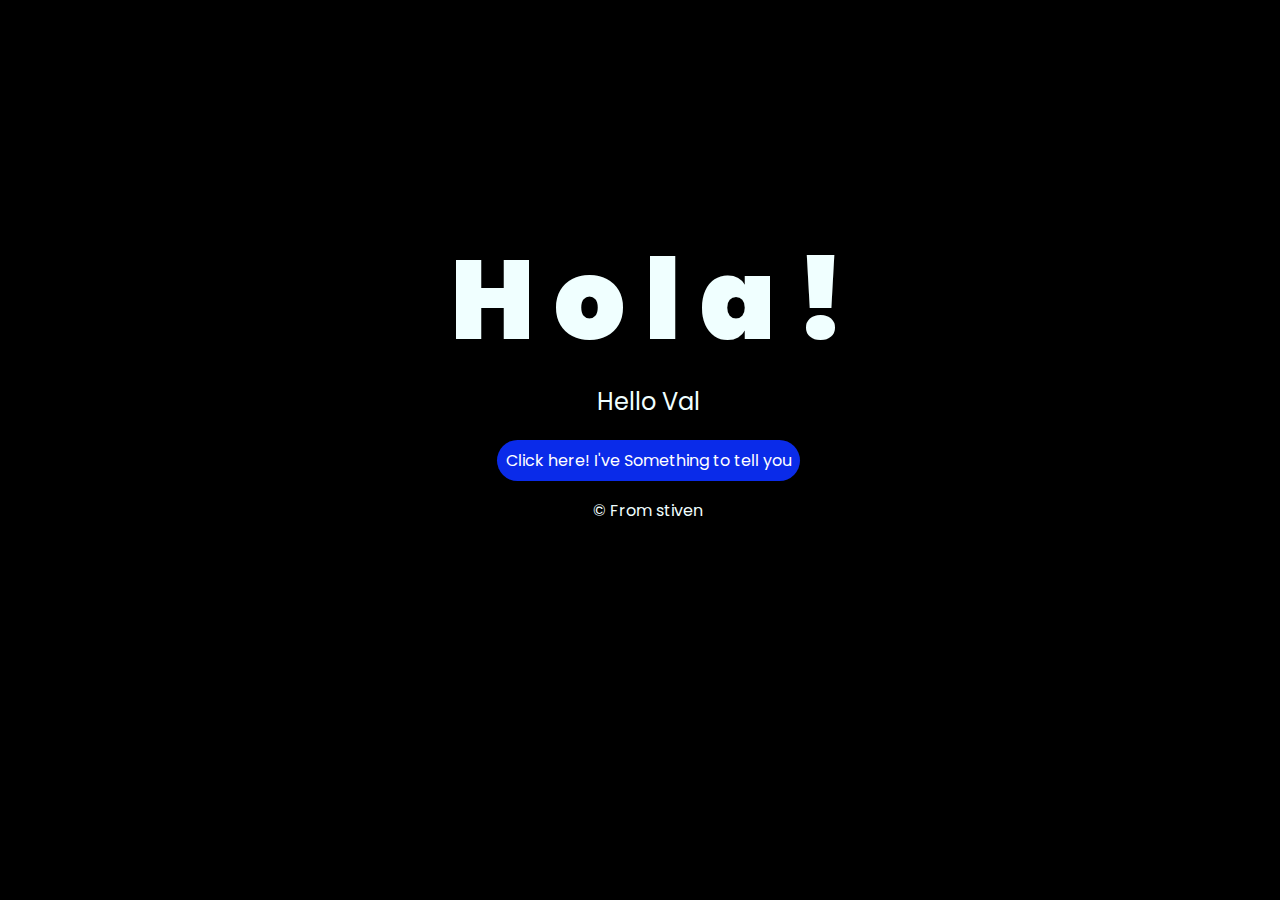
<file: index.html>
<!DOCTYPE html>
<html lang="es">

<head>
    <meta charset="UTF-8">
    <meta http-equiv="X-UA-Compatible" content="IE=edge">
    <meta name="viewport" content="width=device-width, initial-scale=1.0">
    <link rel="stylesheet" href="css/style.css">
    <link rel="icon" href="img/flowers.png" type="image/x-icon">
    <title>Flowers</title>
</head>

<body>
    <div class="greetings">
        <span>H</span>
        <span>o</span>
        <span>l</span>
        <span>a</span>
        <span>!</span>
    </div>
    <div class="description">
        <span>Hello Val</span>
    </div>
    <div class="button">
        <button class="botones">
            <a href="flower.html" style="color: #fff;">Click here! I've Something to tell you</a>
        </button>
    </div>

    <!-- Créditos -->
    <div class="credits">
        <p>&copy; From stiven</p>
    </div>
</body>

</html>
</file>
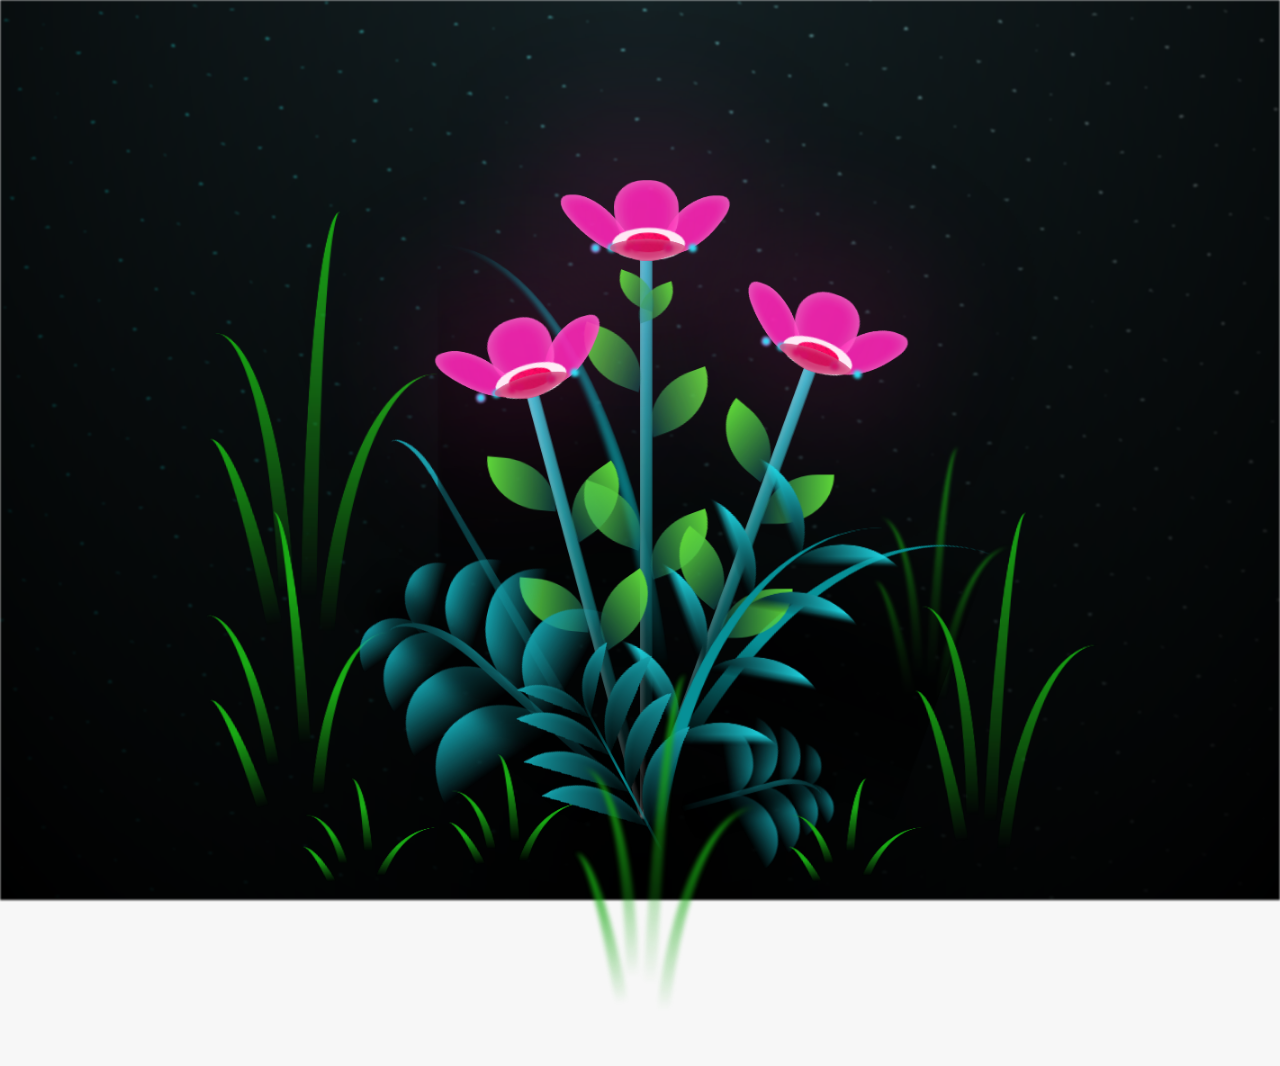
<file: flower.html>
<!DOCTYPE html>
<html lang="es">
  <head>
    <meta charset="UTF-8" />
    <meta http-equiv="X-UA-Compatible" content="IE=edge" />
    <meta name="viewport" content="width=device-width, initial-scale=1.0" />
    <link rel="stylesheet" href="css/main.css" />
    <link rel="icon" href="img/flowers.png" type="image/x-icon" />
    <title>Flower</title>
  </head>
  <body class="container">
    <audio src="sound/ChristianBasso&HaienQiu-Flowers.mp3" autoplay></audio>
    <div id="lyrics">
      
    </div>
    
    <h1 class="titulo"> No tienes idea de lo mucho que me gustan tus ojos <br> <br>
      Quiero causar tu sonrisa y tal vez robar tu corazon <br> <br>
      ¿Vamos juntos por un café?</h1>
    <div class="night"></div>
    <div class="flowers">
      <div class="flower flower--1">
        <div class="flower__leafs flower__leafs--1">
          <div class="flower__leaf flower__leaf--1"></div>
          <div class="flower__leaf flower__leaf--2"></div>
          <div class="flower__leaf flower__leaf--3"></div>
          <div class="flower__leaf flower__leaf--4"></div>
          <div class="flower__white-circle"></div>

          <div class="flower__light flower__light--1"></div>
          <div class="flower__light flower__light--2"></div>
          <div class="flower__light flower__light--3"></div>
          <div class="flower__light flower__light--4"></div>
          <div class="flower__light flower__light--5"></div>
          <div class="flower__light flower__light--6"></div>
          <div class="flower__light flower__light--7"></div>
          <div class="flower__light flower__light--8"></div>
        </div>
        <div class="flower__line">
          <div class="flower__line__leaf flower__line__leaf--1"></div>
          <div class="flower__line__leaf flower__line__leaf--2"></div>
          <div class="flower__line__leaf flower__line__leaf--3"></div>
          <div class="flower__line__leaf flower__line__leaf--4"></div>
          <div class="flower__line__leaf flower__line__leaf--5"></div>
          <div class="flower__line__leaf flower__line__leaf--6"></div>
        </div>
      </div>

      <div class="flower flower--2">
        <div class="flower__leafs flower__leafs--2">
          <div class="flower__leaf flower__leaf--1"></div>
          <div class="flower__leaf flower__leaf--2"></div>
          <div class="flower__leaf flower__leaf--3"></div>
          <div class="flower__leaf flower__leaf--4"></div>
          <div class="flower__white-circle"></div>

          <div class="flower__light flower__light--1"></div>
          <div class="flower__light flower__light--2"></div>
          <div class="flower__light flower__light--3"></div>
          <div class="flower__light flower__light--4"></div>
          <div class="flower__light flower__light--5"></div>
          <div class="flower__light flower__light--6"></div>
          <div class="flower__light flower__light--7"></div>
          <div class="flower__light flower__light--8"></div>
        </div>
        <div class="flower__line">
          <div class="flower__line__leaf flower__line__leaf--1"></div>
          <div class="flower__line__leaf flower__line__leaf--2"></div>
          <div class="flower__line__leaf flower__line__leaf--3"></div>
          <div class="flower__line__leaf flower__line__leaf--4"></div>
        </div>
      </div>

      <div class="flower flower--3">
        <div class="flower__leafs flower__leafs--3">
          <div class="flower__leaf flower__leaf--1"></div>
          <div class="flower__leaf flower__leaf--2"></div>
          <div class="flower__leaf flower__leaf--3"></div>
          <div class="flower__leaf flower__leaf--4"></div>
          <div class="flower__white-circle"></div>

          <div class="flower__light flower__light--1"></div>
          <div class="flower__light flower__light--2"></div>
          <div class="flower__light flower__light--3"></div>
          <div class="flower__light flower__light--4"></div>
          <div class="flower__light flower__light--5"></div>
          <div class="flower__light flower__light--6"></div>
          <div class="flower__light flower__light--7"></div>
          <div class="flower__light flower__light--8"></div>
        </div>
        <div class="flower__line">
          <div class="flower__line__leaf flower__line__leaf--1"></div>
          <div class="flower__line__leaf flower__line__leaf--2"></div>
          <div class="flower__line__leaf flower__line__leaf--3"></div>
          <div class="flower__line__leaf flower__line__leaf--4"></div>
        </div>
      </div>

      <div class="grow-ans" style="--d: 1.2s">
        <div class="flower__g-long">
          <div class="flower__g-long__top"></div>
          <div class="flower__g-long__bottom"></div>
        </div>
      </div>

      <div class="growing-grass">
        <div class="flower__grass flower__grass--1">
          <div class="flower__grass--top"></div>
          <div class="flower__grass--bottom"></div>
          <div class="flower__grass__leaf flower__grass__leaf--1"></div>
          <div class="flower__grass__leaf flower__grass__leaf--2"></div>
          <div class="flower__grass__leaf flower__grass__leaf--3"></div>
          <div class="flower__grass__leaf flower__grass__leaf--4"></div>
          <div class="flower__grass__leaf flower__grass__leaf--5"></div>
          <div class="flower__grass__leaf flower__grass__leaf--6"></div>
          <div class="flower__grass__leaf flower__grass__leaf--7"></div>
          <div class="flower__grass__leaf flower__grass__leaf--8"></div>
          <div class="flower__grass__overlay"></div>
        </div>
      </div>

      <div class="growing-grass">
        <div class="flower__grass flower__grass--2">
          <div class="flower__grass--top"></div>
          <div class="flower__grass--bottom"></div>
          <div class="flower__grass__leaf flower__grass__leaf--1"></div>
          <div class="flower__grass__leaf flower__grass__leaf--2"></div>
          <div class="flower__grass__leaf flower__grass__leaf--3"></div>
          <div class="flower__grass__leaf flower__grass__leaf--4"></div>
          <div class="flower__grass__leaf flower__grass__leaf--5"></div>
          <div class="flower__grass__leaf flower__grass__leaf--6"></div>
          <div class="flower__grass__leaf flower__grass__leaf--7"></div>
          <div class="flower__grass__leaf flower__grass__leaf--8"></div>
          <div class="flower__grass__overlay"></div>
        </div>
      </div>

      <div class="grow-ans" style="--d: 2.4s">
        <div class="flower__g-right flower__g-right--1">
          <div class="leaf"></div>
        </div>
      </div>

      <div class="grow-ans" style="--d: 2.8s">
        <div class="flower__g-right flower__g-right--2">
          <div class="leaf"></div>
        </div>
      </div>

      <div class="grow-ans" style="--d: 2.8s">
        <div class="flower__g-front">
          <div
            class="flower__g-front__leaf-wrapper flower__g-front__leaf-wrapper--1"
          >
            <div class="flower__g-front__leaf"></div>
          </div>
          <div
            class="flower__g-front__leaf-wrapper flower__g-front__leaf-wrapper--2"
          >
            <div class="flower__g-front__leaf"></div>
          </div>
          <div
            class="flower__g-front__leaf-wrapper flower__g-front__leaf-wrapper--3"
          >
            <div class="flower__g-front__leaf"></div>
          </div>
          <div
            class="flower__g-front__leaf-wrapper flower__g-front__leaf-wrapper--4"
          >
            <div class="flower__g-front__leaf"></div>
          </div>
          <div
            class="flower__g-front__leaf-wrapper flower__g-front__leaf-wrapper--5"
          >
            <div class="flower__g-front__leaf"></div>
          </div>
          <div
            class="flower__g-front__leaf-wrapper flower__g-front__leaf-wrapper--6"
          >
            <div class="flower__g-front__leaf"></div>
          </div>
          <div
            class="flower__g-front__leaf-wrapper flower__g-front__leaf-wrapper--7"
          >
            <div class="flower__g-front__leaf"></div>
          </div>
          <div
            class="flower__g-front__leaf-wrapper flower__g-front__leaf-wrapper--8"
          >
            <div class="flower__g-front__leaf"></div>
          </div>
          <div class="flower__g-front__line"></div>
        </div>
      </div>

      <div class="grow-ans" style="--d: 3.2s">
        <div class="flower__g-fr">
          <div class="leaf"></div>
          <div class="flower__g-fr__leaf flower__g-fr__leaf--1"></div>
          <div class="flower__g-fr__leaf flower__g-fr__leaf--2"></div>
          <div class="flower__g-fr__leaf flower__g-fr__leaf--3"></div>
          <div class="flower__g-fr__leaf flower__g-fr__leaf--4"></div>
          <div class="flower__g-fr__leaf flower__g-fr__leaf--5"></div>
          <div class="flower__g-fr__leaf flower__g-fr__leaf--6"></div>
          <div class="flower__g-fr__leaf flower__g-fr__leaf--7"></div>
          <div class="flower__g-fr__leaf flower__g-fr__leaf--8"></div>
        </div>
      </div>

      <div class="long-g long-g--0">
        <div class="grow-ans" style="--d: 3s">
          <div class="leaf leaf--0"></div>
        </div>
        <div class="grow-ans" style="--d: 2.2s">
          <div class="leaf leaf--1"></div>
        </div>
        <div class="grow-ans" style="--d: 3.4s">
          <div class="leaf leaf--2"></div>
        </div>
        <div class="grow-ans" style="--d: 3.6s">
          <div class="leaf leaf--3"></div>
        </div>
      </div>

      <div class="long-g long-g--1">
        <div class="grow-ans" style="--d: 3.6s">
          <div class="leaf leaf--0"></div>
        </div>
        <div class="grow-ans" style="--d: 3.8s">
          <div class="leaf leaf--1"></div>
        </div>
        <div class="grow-ans" style="--d: 4s">
          <div class="leaf leaf--2"></div>
        </div>
        <div class="grow-ans" style="--d: 4.2s">
          <div class="leaf leaf--3"></div>
        </div>
      </div>

      <div class="long-g long-g--2">
        <div class="grow-ans" style="--d: 4s">
          <div class="leaf leaf--0"></div>
        </div>
        <div class="grow-ans" style="--d: 4.2s">
          <div class="leaf leaf--1"></div>
        </div>
        <div class="grow-ans" style="--d: 4.4s">
          <div class="leaf leaf--2"></div>
        </div>
        <div class="grow-ans" style="--d: 4.6s">
          <div class="leaf leaf--3"></div>
        </div>
      </div>

      <div class="long-g long-g--3">
        <div class="grow-ans" style="--d: 4s">
          <div class="leaf leaf--0"></div>
        </div>
        <div class="grow-ans" style="--d: 4.2s">
          <div class="leaf leaf--1"></div>
        </div>
        <div class="grow-ans" style="--d: 3s">
          <div class="leaf leaf--2"></div>
        </div>
        <div class="grow-ans" style="--d: 3.6s">
          <div class="leaf leaf--3"></div>
        </div>
      </div>

      <div class="long-g long-g--4">
        <div class="grow-ans" style="--d: 4s">
          <div class="leaf leaf--0"></div>
        </div>
        <div class="grow-ans" style="--d: 4.2s">
          <div class="leaf leaf--1"></div>
        </div>
        <div class="grow-ans" style="--d: 3s">
          <div class="leaf leaf--2"></div>
        </div>
        <div class="grow-ans" style="--d: 3.6s">
          <div class="leaf leaf--3"></div>
        </div>
      </div>

      <div class="long-g long-g--5">
        <div class="grow-ans" style="--d: 4s">
          <div class="leaf leaf--0"></div>
        </div>
        <div class="grow-ans" style="--d: 4.2s">
          <div class="leaf leaf--1"></div>
        </div>
        <div class="grow-ans" style="--d: 3s">
          <div class="leaf leaf--2"></div>
        </div>
        <div class="grow-ans" style="--d: 3.6s">
          <div class="leaf leaf--3"></div>
        </div>
      </div>

      <div class="long-g long-g--6">
        <div class="grow-ans" style="--d: 4.2s">
          <div class="leaf leaf--0"></div>
        </div>
        <div class="grow-ans" style="--d: 4.4s">
          <div class="leaf leaf--1"></div>
        </div>
        <div class="grow-ans" style="--d: 4.6s">
          <div class="leaf leaf--2"></div>
        </div>
        <div class="grow-ans" style="--d: 4.8s">
          <div class="leaf leaf--3"></div>
        </div>
      </div>

      <div class="long-g long-g--7">
        <div class="grow-ans" style="--d: 3s">
          <div class="leaf leaf--0"></div>
        </div>
        <div class="grow-ans" style="--d: 3.2s">
          <div class="leaf leaf--1"></div>
        </div>
        <div class="grow-ans" style="--d: 3.5s">
          <div class="leaf leaf--2"></div>
        </div>
        <div class="grow-ans" style="--d: 3.6s">
          <div class="leaf leaf--3"></div>
        </div>
      </div>
    </div>
    <script src="anim.js"></script>
    <script src="main.js"></script>
  </body>
</html>
</file>
<file: css/style.css>
@import url('https://fonts.googleapis.com/css2?family=Poppins:ital,wght@0,500;1,900&display=swap');
*{
    font-family: 'Poppins',cursive;
}
body{
    color: azure;
    width: 100%;
    height: 82vh;
    display: flex;
    flex-direction: column;
    align-items: center;
    justify-content: center;
    background-color: black;
    /* padding-top: -30; */
}

.botones{
    padding: 9px;
    border-radius: 80px;
    background-color: transparent;
    border: none;
}

.botones a{
    background-color: #0a2be9;
    padding: 9px;
    border-radius: 80px;
    -webkit-border-radius: 80px;
    -moz-border-radius: 80px;
    -ms-border-radius: 80px;
    -o-border-radius: 80px;

}

.botones a:focus{
    background-color: rgb(50, 194, 194);
}

.greetings{
    font-size: 7rem;
    font-weight: 900;
}
.greetings > span{
    animation: glow 2.5s ease-in-out infinite;
}
@keyframes glow{
    0%, 100%{
        color: #fff;
        text-shadow: 0 0 12px #39c6d6, 0 0 50px #39c6d6, 0 0 100px #39c6d6;
    }
    10%, 90%{
        color: #111;
        text-shadow: none;
    }
}
.greetings > span:nth-child(2){
    animation-delay: .2s ;
}
.greetings > span:nth-child(3){
    animation-delay: .4s ;
}
.greetings > span:nth-child(4){
    animation-delay: .6s;
}
.greetings > span:nth-child(5){
    animation-delay: .8s;
}
.greetings > span:nth-child(6){
    animation-delay: 1s;
}

.description{
    font-size: 1.5rem;
    margin-bottom: 20px;
}

.button a{
    text-decoration: none;
    font-size: 1rem;
    color: #111;
}

@media screen and (max-width:574px){
    .greetings{
        display: block;
        font-size: 4rem;
        font-weight: 800;
        text-align: center;
    }
    .description{
        font-size: 2rem;
    }
    
    .button a{
        font-size: 1rem;
    }
}
</file>
<file: css/main.css>
*,
*::after,
*::before {
  padding: 0;
  margin: 0;
  box-sizing: border-box;
}

:root {
  --dark-color: #000;
}

body {
  display: flex;
  align-items: flex-end;
  justify-content: center;
  min-height: 100vh;
  background-color: var(--dark-color);
  overflow: hidden;
  perspective: 1000px;
}

#lyrics {
  font-size: 28px;
  font-family: "Franklin Gothic Medium", "Arial Narrow", Arial, sans-serif;
  color: white;
  position: absolute;
  margin-bottom: 20%;
  z-index: 1;
  font-weight: bold;
  letter-spacing: 4px;
}
@media only screen and (max-width: 600px) {
  /* Estilos específicos para dispositivos con un ancho máximo de 600px */
  #lyrics {
      font-size: 14px; /* Reduce el tamaño del texto para dispositivos más pequeños */
      margin-bottom: 530px;
      letter-spacing: 3px;
  }

}
.titulo {
  margin-bottom: 180px;
  font-family: "Arial Narrow", Arial, sans-serif;
  color: rgb(255, 255, 255);
  position: absolute;
  font-weight: bold;
  letter-spacing: 10px;
  opacity: 0;
  animation: fadeIn 3s ease-in-out forwards;
  text-align: center;
}
@keyframes fadeIn {
  from {
    opacity: 0;
  }
  to {
    opacity: 1;
  }
}

.night {
  z-index: -1;
  position: absolute;
  left: 50%;
  top: 0;
  transform: translateX(-50%);
  width: 100%;
  height: 100%;
  filter: blur(0.1vmin);
  background-image: radial-gradient(
      ellipse at top,
      transparent 0%,
      var(--dark-color)
    ),
    radial-gradient(
      ellipse at bottom,
      var(--dark-color),
      rgba(145, 233, 255, 0.2)
    ),
    repeating-linear-gradient(
      220deg,
      rgb(0, 0, 0) 0px,
      rgb(0, 0, 0) 19px,
      transparent 19px,
      transparent 22px
    ),
    repeating-linear-gradient(
      189deg,
      rgb(0, 0, 0) 0px,
      rgb(0, 0, 0) 19px,
      transparent 19px,
      transparent 22px
    ),
    repeating-linear-gradient(
      148deg,
      rgb(0, 0, 0) 0px,
      rgb(0, 0, 0) 19px,
      transparent 19px,
      transparent 22px
    ),
    linear-gradient(90deg, rgb(0, 255, 250), rgb(240, 240, 240));
}

.flowers {
  position: relative;
  transform: scale(0.9);
  /*margin-bottom: 100px;
  */
}

@media only screen and (max-width: 600px) {
  /* Estilos específicos para dispositivos con un ancho máximo de 600px */
.flowers {
      font-size: 14px;
      margin-bottom: 35%;
      letter-spacing: 3px;
      transform: scale(1.0);
}

}

.flower {
  position: absolute;
  bottom: 10vmin;
  transform-origin: bottom center;
  z-index: 10;
  --fl-speed: 0.8s;
}
.flower--1 {
  -webkit-animation: moving-flower-1 4s linear infinite;
  animation: moving-flower-1 4s linear infinite;
}
.flower--1 .flower__line {
  height: 70vmin;
  -webkit-animation-delay: 0.3s;
  animation-delay: 0.3s;
}
.flower--1 .flower__line__leaf--1 {
  -webkit-animation: blooming-leaf-right var(--fl-speed) 1.6s backwards;
  animation: blooming-leaf-right var(--fl-speed) 1.6s backwards;
}
.flower--1 .flower__line__leaf--2 {
  -webkit-animation: blooming-leaf-right var(--fl-speed) 1.4s backwards;
  animation: blooming-leaf-right var(--fl-speed) 1.4s backwards;
}
.flower--1 .flower__line__leaf--3 {
  -webkit-animation: blooming-leaf-left var(--fl-speed) 1.2s backwards;
  animation: blooming-leaf-left var(--fl-speed) 1.2s backwards;
}
.flower--1 .flower__line__leaf--4 {
  -webkit-animation: blooming-leaf-left var(--fl-speed) 1s backwards;
  animation: blooming-leaf-left var(--fl-speed) 1s backwards;
}
.flower--1 .flower__line__leaf--5 {
  -webkit-animation: blooming-leaf-right var(--fl-speed) 1.8s backwards;
  animation: blooming-leaf-right var(--fl-speed) 1.8s backwards;
}
.flower--1 .flower__line__leaf--6 {
  -webkit-animation: blooming-leaf-left var(--fl-speed) 2s backwards;
  animation: blooming-leaf-left var(--fl-speed) 2s backwards;
}
.flower--2 {
  left: 50%;
  transform: rotate(20deg);
  -webkit-animation: moving-flower-2 4s linear infinite;
  animation: moving-flower-2 4s linear infinite;
}
.flower--2 .flower__line {
  height: 60vmin;
  -webkit-animation-delay: 0.6s;
  animation-delay: 0.6s;
}
.flower--2 .flower__line__leaf--1 {
  -webkit-animation: blooming-leaf-right var(--fl-speed) 1.9s backwards;
  animation: blooming-leaf-right var(--fl-speed) 1.9s backwards;
}
.flower--2 .flower__line__leaf--2 {
  -webkit-animation: blooming-leaf-right var(--fl-speed) 1.7s backwards;
  animation: blooming-leaf-right var(--fl-speed) 1.7s backwards;
}
.flower--2 .flower__line__leaf--3 {
  -webkit-animation: blooming-leaf-left var(--fl-speed) 1.5s backwards;
  animation: blooming-leaf-left var(--fl-speed) 1.5s backwards;
}
.flower--2 .flower__line__leaf--4 {
  -webkit-animation: blooming-leaf-left var(--fl-speed) 1.3s backwards;
  animation: blooming-leaf-left var(--fl-speed) 1.3s backwards;
}
.flower--3 {
  left: 50%;
  transform: rotate(-15deg);
  -webkit-animation: moving-flower-3 4s linear infinite;
  animation: moving-flower-3 4s linear infinite;
}
.flower--3 .flower__line {
  -webkit-animation-delay: 0.9s;
  animation-delay: 0.9s;
}
.flower--3 .flower__line__leaf--1 {
  -webkit-animation: blooming-leaf-right var(--fl-speed) 2.5s backwards;
  animation: blooming-leaf-right var(--fl-speed) 2.5s backwards;
}
.flower--3 .flower__line__leaf--2 {
  -webkit-animation: blooming-leaf-right var(--fl-speed) 2.3s backwards;
  animation: blooming-leaf-right var(--fl-speed) 2.3s backwards;
}
.flower--3 .flower__line__leaf--3 {
  -webkit-animation: blooming-leaf-left var(--fl-speed) 2.1s backwards;
  animation: blooming-leaf-left var(--fl-speed) 2.1s backwards;
}
.flower--3 .flower__line__leaf--4 {
  -webkit-animation: blooming-leaf-left var(--fl-speed) 1.9s backwards;
  animation: blooming-leaf-left var(--fl-speed) 1.9s backwards;
}
.flower__leafs {
  position: relative;
  -webkit-animation: blooming-flower 2s backwards;
  animation: blooming-flower 2s backwards;
}
.flower__leafs--1 {
  -webkit-animation-delay: 1.1s;
  animation-delay: 1.1s;
}
.flower__leafs--2 {
  -webkit-animation-delay: 1.4s;
  animation-delay: 1.4s;
}
.flower__leafs--3 {
  -webkit-animation-delay: 1.7s;
  animation-delay: 1.7s;
}
.flower__leafs::after {
  content: "";
  position: absolute;
  left: 0;
  top: 0;
  transform: translate(-50%, -100%);
  width: 8vmin;
  height: 8vmin;
  background-color: #fd259c;
  /* background-color: #fd2525; */
  filter: blur(10vmin);
}
.flower__leaf {
  position: absolute;
  bottom: 0;
  left: 50%;
  width: 8vmin;
  height: 11vmin;
  border-radius: 51% 49% 47% 53%/44% 45% 55% 69%;
  background-color: #253bfd;
  background-color: #fd25b9;
  transform-origin: bottom center;
  opacity: 0.9;
  box-shadow: inset 0 0 2vmin rgba(255, 255, 255, 0.5);
}
.flower__leaf--1 {
  transform: translate(-10%, 1%) rotateY(40deg) rotateX(-50deg);
}
.flower__leaf--2 {
  transform: translate(-50%, -4%) rotateX(40deg);
}
.flower__leaf--3 {
  transform: translate(-90%, 0%) rotateY(45deg) rotateX(50deg);
}
.flower__leaf--4 {
  width: 8vmin;
  height: 8vmin;
  transform-origin: bottom left;
  border-radius: 4vmin 10vmin 4vmin 4vmin;
  transform: translate(0%, 18%) rotateX(70deg) rotate(-43deg);
  background-color: #c81258;
  z-index: 1;
  opacity: 0.8;
}
.flower__white-circle {
  position: absolute;
  left: -3.5vmin;
  top: -3vmin;
  width: 9vmin;
  height: 4vmin;
  border-radius: 50%;
  background-color: #fff;
}
.flower__white-circle::after {
  content: "";
  position: absolute;
  left: 50%;
  top: 45%;
  transform: translate(-50%, -50%);
  width: 60%;
  height: 60%;
  border-radius: inherit;
  background-image: repeating-linear-gradient(
      135deg,
      rgba(0, 0, 0, 0.03) 0px,
      rgba(0, 0, 0, 0.03) 1px,
      transparent 1px,
      transparent 12px
    ),
    repeating-linear-gradient(
      45deg,
      rgba(0, 0, 0, 0.03) 0px,
      rgba(0, 0, 0, 0.03) 1px,
      transparent 1px,
      transparent 12px
    ),
    repeating-linear-gradient(
      67.5deg,
      rgba(0, 0, 0, 0.03) 0px,
      rgba(0, 0, 0, 0.03) 1px,
      transparent 1px,
      transparent 12px
    ),
    repeating-linear-gradient(
      135deg,
      rgba(0, 0, 0, 0.03) 0px,
      rgba(0, 0, 0, 0.03) 1px,
      transparent 1px,
      transparent 12px
    ),
    repeating-linear-gradient(
      45deg,
      rgba(0, 0, 0, 0.03) 0px,
      rgba(0, 0, 0, 0.03) 1px,
      transparent 1px,
      transparent 12px
    ),
    repeating-linear-gradient(
      112.5deg,
      rgba(0, 0, 0, 0.03) 0px,
      rgba(0, 0, 0, 0.03) 1px,
      transparent 1px,
      transparent 12px
    ),
    repeating-linear-gradient(
      112.5deg,
      rgba(0, 0, 0, 0.03) 0px,
      rgba(0, 0, 0, 0.03) 1px,
      transparent 1px,
      transparent 12px
    ),
    repeating-linear-gradient(
      45deg,
      rgba(0, 0, 0, 0.03) 0px,
      rgba(0, 0, 0, 0.03) 1px,
      transparent 1px,
      transparent 12px
    ),
    repeating-linear-gradient(
      22.5deg,
      rgba(0, 0, 0, 0.03) 0px,
      rgba(0, 0, 0, 0.03) 1px,
      transparent 1px,
      transparent 12px
    ),
    repeating-linear-gradient(
      45deg,
      rgba(0, 0, 0, 0.03) 0px,
      rgba(0, 0, 0, 0.03) 1px,
      transparent 1px,
      transparent 12px
    ),
    repeating-linear-gradient(
      22.5deg,
      rgba(0, 0, 0, 0.03) 0px,
      rgba(0, 0, 0, 0.03) 1px,
      transparent 1px,
      transparent 12px
    ),
    repeating-linear-gradient(
      135deg,
      rgba(0, 0, 0, 0.03) 0px,
      rgba(0, 0, 0, 0.03) 1px,
      transparent 1px,
      transparent 12px
    ),
    repeating-linear-gradient(
      157.5deg,
      rgba(0, 0, 0, 0.03) 0px,
      rgba(0, 0, 0, 0.03) 1px,
      transparent 1px,
      transparent 12px
    ),
    repeating-linear-gradient(
      67.5deg,
      rgba(0, 0, 0, 0.03) 0px,
      rgba(0, 0, 0, 0.03) 1px,
      transparent 1px,
      transparent 12px
    ),
    repeating-linear-gradient(
      67.5deg,
      rgba(0, 0, 0, 0.03) 0px,
      rgba(0, 0, 0, 0.03) 1px,
      transparent 1px,
      transparent 12px
    ),
    linear-gradient(90deg, rgb(255, 18, 109), rgb(255, 0, 85));
}
.flower__line {
  height: 55vmin;
  width: 1.5vmin;
  background-image: linear-gradient(
      to left,
      rgba(0, 0, 0, 0.2),
      transparent,
      rgba(255, 255, 255, 0.2)
    ),
    linear-gradient(to top, transparent 10%, #14757a, #39c6d6);
  box-shadow: inset 0 0 2px rgba(0, 0, 0, 0.5);
  -webkit-animation: grow-flower-tree 4s backwards;
  animation: grow-flower-tree 4s backwards;
}
.flower__line__leaf {
  --w: 7vmin;
  --h: calc(var(--w) + 2vmin);
  position: absolute;
  top: 20%;
  left: 90%;
  width: var(--w);
  height: var(--h);
  border-top-right-radius: var(--h);
  border-bottom-left-radius: var(--h);
  background-image: linear-gradient(to top, rgba(20, 117, 122, 0.4), #5ed639);
}
.flower__line__leaf--1 {
  transform: rotate(70deg) rotateY(30deg);
}
.flower__line__leaf--2 {
  top: 45%;
  transform: rotate(70deg) rotateY(30deg);
}
.flower__line__leaf--3,
.flower__line__leaf--4,
.flower__line__leaf--6 {
  border-top-right-radius: 0;
  border-bottom-left-radius: 0;
  border-top-left-radius: var(--h);
  border-bottom-right-radius: var(--h);
  left: -460%;
  top: 12%;
  transform: rotate(-70deg) rotateY(30deg);
}
.flower__line__leaf--4 {
  top: 40%;
}
.flower__line__leaf--5 {
  top: 0;
  transform-origin: left;
  transform: rotate(70deg) rotateY(30deg) scale(0.6);
}
.flower__line__leaf--6 {
  top: -2%;
  left: -450%;
  transform-origin: right;
  transform: rotate(-70deg) rotateY(30deg) scale(0.6);
}
.flower__light {
  position: absolute;
  bottom: 0vmin;
  width: 1vmin;
  height: 1vmin;
  background-color: rgb(255, 0, 157);
  border-radius: 50%;
  filter: blur(0.2vmin);
  -webkit-animation: light-ans 4s linear infinite backwards;
  animation: light-ans 4s linear infinite backwards;
}
.flower__light:nth-child(odd) {
  background-color: #23f0ff;
}
.flower__light--1 {
  left: -2vmin;
  -webkit-animation-delay: 1s;
  animation-delay: 1s;
}
.flower__light--2 {
  left: 3vmin;
  -webkit-animation-delay: 0.5s;
  animation-delay: 0.5s;
}
.flower__light--3 {
  left: -6vmin;
  -webkit-animation-delay: 0.3s;
  animation-delay: 0.3s;
}
.flower__light--4 {
  left: 6vmin;
  -webkit-animation-delay: 0.9s;
  animation-delay: 0.9s;
}
.flower__light--5 {
  left: -1vmin;
  -webkit-animation-delay: 1.5s;
  animation-delay: 1.5s;
}
.flower__light--6 {
  left: -4vmin;
  -webkit-animation-delay: 3s;
  animation-delay: 3s;
}
.flower__light--7 {
  left: 3vmin;
  -webkit-animation-delay: 2s;
  animation-delay: 2s;
}
.flower__light--8 {
  left: -6vmin;
  -webkit-animation-delay: 3.5s;
  animation-delay: 3.5s;
}
.flower__grass {
  --c: #159faa;
  --line-w: 1.5vmin;
  position: absolute;
  bottom: 12vmin;
  left: -7vmin;
  display: flex;
  flex-direction: column;
  align-items: flex-end;
  z-index: 20;
  transform-origin: bottom center;
  transform: rotate(-48deg) rotateY(40deg);
}
.flower__grass--1 {
  -webkit-animation: moving-grass 2s linear infinite;
  animation: moving-grass 2s linear infinite;
}
.flower__grass--2 {
  left: 2vmin;
  bottom: 10vmin;
  transform: scale(0.5) rotate(75deg) rotateX(10deg) rotateY(-200deg);
  opacity: 0.8;
  z-index: 0;
  -webkit-animation: moving-grass--2 1.5s linear infinite;
  animation: moving-grass--2 1.5s linear infinite;
}
.flower__grass--top {
  width: 7vmin;
  height: 10vmin;
  border-top-right-radius: 100%;
  border-right: var(--line-w) solid var(--c);
  transform-origin: bottom center;
  transform: rotate(-2deg);
}
.flower__grass--bottom {
  margin-top: -2px;
  width: var(--line-w);
  height: 25vmin;
  background-image: linear-gradient(to top, transparent, var(--c));
}
.flower__grass__leaf {
  --size: 10vmin;
  position: absolute;
  width: calc(var(--size) * 2.1);
  height: var(--size);
  border-top-left-radius: var(--size);
  border-top-right-radius: var(--size);
  background-image: linear-gradient(
    to top,
    transparent,
    transparent 30%,
    var(--c)
  );
  z-index: 100;
}
.flower__grass__leaf--1 {
  top: -6%;
  left: 30%;
  --size: 6vmin;
  transform: rotate(-20deg);
  -webkit-animation: growing-grass-ans--1 2s 2.6s backwards;
  animation: growing-grass-ans--1 2s 2.6s backwards;
}
@-webkit-keyframes growing-grass-ans--1 {
  0% {
    transform-origin: bottom left;
    transform: rotate(-20deg) scale(0);
  }
}
@keyframes growing-grass-ans--1 {
  0% {
    transform-origin: bottom left;
    transform: rotate(-20deg) scale(0);
  }
}
.flower__grass__leaf--2 {
  top: -5%;
  left: -110%;
  --size: 6vmin;
  transform: rotate(10deg);
  -webkit-animation: growing-grass-ans--2 2s 2.4s linear backwards;
  animation: growing-grass-ans--2 2s 2.4s linear backwards;
}
@-webkit-keyframes growing-grass-ans--2 {
  0% {
    transform-origin: bottom right;
    transform: rotate(10deg) scale(0);
  }
}
@keyframes growing-grass-ans--2 {
  0% {
    transform-origin: bottom right;
    transform: rotate(10deg) scale(0);
  }
}
.flower__grass__leaf--3 {
  top: 5%;
  left: 60%;
  --size: 8vmin;
  transform: rotate(-18deg) rotateX(-20deg);
  -webkit-animation: growing-grass-ans--3 2s 2.2s linear backwards;
  animation: growing-grass-ans--3 2s 2.2s linear backwards;
}
@-webkit-keyframes growing-grass-ans--3 {
  0% {
    transform-origin: bottom left;
    transform: rotate(-18deg) rotateX(-20deg) scale(0);
  }
}
@keyframes growing-grass-ans--3 {
  0% {
    transform-origin: bottom left;
    transform: rotate(-18deg) rotateX(-20deg) scale(0);
  }
}
.flower__grass__leaf--4 {
  top: 6%;
  left: -135%;
  --size: 8vmin;
  transform: rotate(2deg);
  -webkit-animation: growing-grass-ans--4 2s 2s linear backwards;
  animation: growing-grass-ans--4 2s 2s linear backwards;
}
@-webkit-keyframes growing-grass-ans--4 {
  0% {
    transform-origin: bottom right;
    transform: rotate(2deg) scale(0);
  }
}
@keyframes growing-grass-ans--4 {
  0% {
    transform-origin: bottom right;
    transform: rotate(2deg) scale(0);
  }
}
.flower__grass__leaf--5 {
  top: 20%;
  left: 60%;
  --size: 10vmin;
  transform: rotate(-24deg) rotateX(-20deg);
  -webkit-animation: growing-grass-ans--5 2s 1.8s linear backwards;
  animation: growing-grass-ans--5 2s 1.8s linear backwards;
}
@-webkit-keyframes growing-grass-ans--5 {
  0% {
    transform-origin: bottom left;
    transform: rotate(-24deg) rotateX(-20deg) scale(0);
  }
}
@keyframes growing-grass-ans--5 {
  0% {
    transform-origin: bottom left;
    transform: rotate(-24deg) rotateX(-20deg) scale(0);
  }
}
.flower__grass__leaf--6 {
  top: 22%;
  left: -180%;
  --size: 10vmin;
  transform: rotate(10deg);
  -webkit-animation: growing-grass-ans--6 2s 1.6s linear backwards;
  animation: growing-grass-ans--6 2s 1.6s linear backwards;
}
@-webkit-keyframes growing-grass-ans--6 {
  0% {
    transform-origin: bottom right;
    transform: rotate(10deg) scale(0);
  }
}
@keyframes growing-grass-ans--6 {
  0% {
    transform-origin: bottom right;
    transform: rotate(10deg) scale(0);
  }
}
.flower__grass__leaf--7 {
  top: 39%;
  left: 70%;
  --size: 10vmin;
  transform: rotate(-10deg);
  -webkit-animation: growing-grass-ans--7 2s 1.4s linear backwards;
  animation: growing-grass-ans--7 2s 1.4s linear backwards;
}
@-webkit-keyframes growing-grass-ans--7 {
  0% {
    transform-origin: bottom left;
    transform: rotate(-10deg) scale(0);
  }
}
@keyframes growing-grass-ans--7 {
  0% {
    transform-origin: bottom left;
    transform: rotate(-10deg) scale(0);
  }
}
.flower__grass__leaf--8 {
  top: 40%;
  left: -215%;
  --size: 11vmin;
  transform: rotate(10deg);
  -webkit-animation: growing-grass-ans--8 2s 1.2s linear backwards;
  animation: growing-grass-ans--8 2s 1.2s linear backwards;
}
@-webkit-keyframes growing-grass-ans--8 {
  0% {
    transform-origin: bottom right;
    transform: rotate(10deg) scale(0);
  }
}
@keyframes growing-grass-ans--8 {
  0% {
    transform-origin: bottom right;
    transform: rotate(10deg) scale(0);
  }
}
.flower__grass__overlay {
  position: absolute;
  top: -10%;
  right: 0%;
  width: 100%;
  height: 100%;
  background-color: rgba(0, 0, 0, 0.6);
  filter: blur(1.5vmin);
  z-index: 100;
}
.flower__g-long {
  --w: 2vmin;
  --h: 6vmin;
  --c: #159faa;
  position: absolute;
  bottom: 10vmin;
  left: -3vmin;
  transform-origin: bottom center;
  transform: rotate(-30deg) rotateY(-20deg);
  display: flex;
  flex-direction: column;
  align-items: flex-end;
  -webkit-animation: flower-g-long-ans 3s linear infinite;
  animation: flower-g-long-ans 3s linear infinite;
}
@-webkit-keyframes flower-g-long-ans {
  0%,
  100% {
    transform: rotate(-30deg) rotateY(-20deg);
  }
  50% {
    transform: rotate(-32deg) rotateY(-20deg);
  }
}
@keyframes flower-g-long-ans {
  0%,
  100% {
    transform: rotate(-30deg) rotateY(-20deg);
  }
  50% {
    transform: rotate(-32deg) rotateY(-20deg);
  }
}
.flower__g-long__top {
  top: calc(var(--h) * -1);
  width: calc(var(--w) + 1vmin);
  height: var(--h);
  border-top-right-radius: 100%;
  border-right: 0.7vmin solid var(--c);
  transform: translate(-0.7vmin, 1vmin);
}
.flower__g-long__bottom {
  width: var(--w);
  height: 50vmin;
  transform-origin: bottom center;
  background-image: linear-gradient(to top, transparent 30%, var(--c));
  box-shadow: inset 0 0 2px rgba(0, 0, 0, 0.5);
  -webkit-clip-path: polygon(35% 0, 65% 1%, 100% 100%, 0% 100%);
  clip-path: polygon(35% 0, 65% 1%, 100% 100%, 0% 100%);
}
.flower__g-right {
  position: absolute;
  bottom: 6vmin;
  left: -2vmin;
  transform-origin: bottom left;
  transform: rotate(20deg);
}
.flower__g-right .leaf {
  width: 30vmin;
  height: 50vmin;
  border-top-left-radius: 100%;
  border-left: 2vmin solid #079097;
  background-image: linear-gradient(
    to bottom,
    transparent,
    var(--dark-color) 60%
  );
  -webkit-mask-image: linear-gradient(to top, transparent 30%, #079097 60%);
}
.flower__g-right--1 {
  -webkit-animation: flower-g-right-ans 2.5s linear infinite;
  animation: flower-g-right-ans 2.5s linear infinite;
}
.flower__g-right--2 {
  left: 5vmin;
  transform: rotateY(-180deg);
  -webkit-animation: flower-g-right-ans--2 3s linear infinite;
  animation: flower-g-right-ans--2 3s linear infinite;
}
.flower__g-right--2 .leaf {
  height: 75vmin;
  filter: blur(0.3vmin);
  opacity: 0.8;
}
@-webkit-keyframes flower-g-right-ans {
  0%,
  100% {
    transform: rotate(20deg);
  }
  50% {
    transform: rotate(24deg) rotateX(-20deg);
  }
}
@keyframes flower-g-right-ans {
  0%,
  100% {
    transform: rotate(20deg);
  }
  50% {
    transform: rotate(24deg) rotateX(-20deg);
  }
}
@-webkit-keyframes flower-g-right-ans--2 {
  0%,
  100% {
    transform: rotateY(-180deg) rotate(0deg) rotateX(-20deg);
  }
  50% {
    transform: rotateY(-180deg) rotate(6deg) rotateX(-20deg);
  }
}
@keyframes flower-g-right-ans--2 {
  0%,
  100% {
    transform: rotateY(-180deg) rotate(0deg) rotateX(-20deg);
  }
  50% {
    transform: rotateY(-180deg) rotate(6deg) rotateX(-20deg);
  }
}
.flower__g-front {
  position: absolute;
  bottom: 6vmin;
  left: 2.5vmin;
  z-index: 100;
  transform-origin: bottom center;
  transform: rotate(-28deg) rotateY(30deg) scale(1.04);
  -webkit-animation: flower__g-front-ans 2s linear infinite;
  animation: flower__g-front-ans 2s linear infinite;
}
@-webkit-keyframes flower__g-front-ans {
  0%,
  100% {
    transform: rotate(-28deg) rotateY(30deg) scale(1.04);
  }
  50% {
    transform: rotate(-35deg) rotateY(40deg) scale(1.04);
  }
}
@keyframes flower__g-front-ans {
  0%,
  100% {
    transform: rotate(-28deg) rotateY(30deg) scale(1.04);
  }
  50% {
    transform: rotate(-35deg) rotateY(40deg) scale(1.04);
  }
}
.flower__g-front__line {
  width: 0.3vmin;
  height: 20vmin;
  background-image: linear-gradient(
    to top,
    transparent,
    #079097,
    transparent 100%
  );
  position: relative;
}
.flower__g-front__leaf-wrapper {
  position: absolute;
  top: 0;
  left: 0;
  transform-origin: bottom left;
  transform: rotate(10deg);
}
.flower__g-front__leaf-wrapper:nth-child(even) {
  left: 0vmin;
  transform: rotateY(-180deg) rotate(5deg);
  -webkit-animation: flower__g-front__leaf-left-ans 1s ease-in backwards;
  animation: flower__g-front__leaf-left-ans 1s ease-in backwards;
}
.flower__g-front__leaf-wrapper:nth-child(odd) {
  -webkit-animation: flower__g-front__leaf-ans 1s ease-in backwards;
  animation: flower__g-front__leaf-ans 1s ease-in backwards;
}
.flower__g-front__leaf-wrapper--1 {
  top: -8vmin;
  transform: scale(0.7);
  -webkit-animation: flower__g-front__leaf-ans 1s 5.5s ease-in backwards !important;
  animation: flower__g-front__leaf-ans 1s 5.5s ease-in backwards !important;
}
.flower__g-front__leaf-wrapper--2 {
  top: -8vmin;
  transform: rotateY(-180deg) scale(0.7) !important;
  -webkit-animation: flower__g-front__leaf-left-ans-2 1s 4.6s ease-in backwards !important;
  animation: flower__g-front__leaf-left-ans-2 1s 4.6s ease-in backwards !important;
}
.flower__g-front__leaf-wrapper--3 {
  top: -3vmin;
  -webkit-animation: flower__g-front__leaf-ans 1s 4.6s ease-in backwards;
  animation: flower__g-front__leaf-ans 1s 4.6s ease-in backwards;
}
.flower__g-front__leaf-wrapper--4 {
  top: -3vmin;
  transform: rotateY(-180deg) scale(0.9) !important;
  -webkit-animation: flower__g-front__leaf-left-ans-2 1s 4.6s ease-in backwards !important;
  animation: flower__g-front__leaf-left-ans-2 1s 4.6s ease-in backwards !important;
}
@-webkit-keyframes flower__g-front__leaf-left-ans-2 {
  0% {
    transform: rotateY(-180deg) scale(0);
  }
}
@keyframes flower__g-front__leaf-left-ans-2 {
  0% {
    transform: rotateY(-180deg) scale(0);
  }
}
.flower__g-front__leaf-wrapper--5,
.flower__g-front__leaf-wrapper--6 {
  top: 2vmin;
}
.flower__g-front__leaf-wrapper--7,
.flower__g-front__leaf-wrapper--8 {
  top: 6.5vmin;
}
.flower__g-front__leaf-wrapper--2 {
  -webkit-animation-delay: 5.2s !important;
  animation-delay: 5.2s !important;
}
.flower__g-front__leaf-wrapper--3 {
  -webkit-animation-delay: 4.9s !important;
  animation-delay: 4.9s !important;
}
.flower__g-front__leaf-wrapper--5 {
  -webkit-animation-delay: 4.3s !important;
  animation-delay: 4.3s !important;
}
.flower__g-front__leaf-wrapper--6 {
  -webkit-animation-delay: 4.1s !important;
  animation-delay: 4.1s !important;
}
.flower__g-front__leaf-wrapper--7 {
  -webkit-animation-delay: 3.8s !important;
  animation-delay: 3.8s !important;
}
.flower__g-front__leaf-wrapper--8 {
  -webkit-animation-delay: 3.5s !important;
  animation-delay: 3.5s !important;
}
@-webkit-keyframes flower__g-front__leaf-ans {
  0% {
    transform: rotate(10deg) scale(0);
  }
}
@keyframes flower__g-front__leaf-ans {
  0% {
    transform: rotate(10deg) scale(0);
  }
}
@-webkit-keyframes flower__g-front__leaf-left-ans {
  0% {
    transform: rotateY(-180deg) rotate(5deg) scale(0);
  }
}
@keyframes flower__g-front__leaf-left-ans {
  0% {
    transform: rotateY(-180deg) rotate(5deg) scale(0);
  }
}
.flower__g-front__leaf {
  width: 10vmin;
  height: 10vmin;
  border-radius: 100% 0% 0% 100%/100% 100% 0% 0%;
  box-shadow: inset 0 2px 1vmin hsla(184deg, 97%, 58%, 0.2);
  background-image: linear-gradient(
      to bottom left,
      transparent,
      var(--dark-color)
    ),
    linear-gradient(to bottom right, #159faa 50%, transparent 50%, transparent);
  -webkit-mask-image: linear-gradient(
    to bottom right,
    #159faa 50%,
    transparent 50%,
    transparent
  );
  mask-image: linear-gradient(
    to bottom right,
    #159faa 50%,
    transparent 50%,
    transparent
  );
}
.flower__g-fr {
  position: absolute;
  bottom: -4vmin;
  left: vmin;
  transform-origin: bottom left;
  z-index: 10;
  -webkit-animation: flower__g-fr-ans 2s linear infinite;
  animation: flower__g-fr-ans 2s linear infinite;
}
@-webkit-keyframes flower__g-fr-ans {
  0%,
  100% {
    transform: rotate(2deg);
  }
  50% {
    transform: rotate(4deg);
  }
}
@keyframes flower__g-fr-ans {
  0%,
  100% {
    transform: rotate(2deg);
  }
  50% {
    transform: rotate(4deg);
  }
}
.flower__g-fr .leaf {
  width: 30vmin;
  height: 50vmin;
  border-top-left-radius: 100%;
  border-left: 2vmin solid #079097;
  -webkit-mask-image: linear-gradient(to top, transparent 25%, #079097 50%);
  position: relative;
  z-index: 1;
}
.flower__g-fr__leaf {
  position: absolute;
  top: 0;
  left: 0;
  width: 10vmin;
  height: 10vmin;
  border-radius: 100% 0% 0% 100%/100% 100% 0% 0%;
  box-shadow: inset 0 2px 1vmin hsla(184deg, 97%, 58%, 0.2);
  background-image: linear-gradient(
      to bottom left,
      transparent,
      var(--dark-color) 98%
    ),
    linear-gradient(to bottom right, #23f0ff 45%, transparent 50%, transparent);
  -webkit-mask-image: linear-gradient(
    135deg,
    #159faa 40%,
    transparent 50%,
    transparent
  );
}
.flower__g-fr__leaf--1 {
  left: 20vmin;
  transform: rotate(45deg);
  -webkit-animation: flower__g-fr-leaft-ans-1 0.5s 5.2s linear backwards;
  animation: flower__g-fr-leaft-ans-1 0.5s 5.2s linear backwards;
}
@-webkit-keyframes flower__g-fr-leaft-ans-1 {
  0% {
    transform-origin: left;
    transform: rotate(45deg) scale(0);
  }
}
@keyframes flower__g-fr-leaft-ans-1 {
  0% {
    transform-origin: left;
    transform: rotate(45deg) scale(0);
  }
}
.flower__g-fr__leaf--2 {
  left: 12vmin;
  top: -7vmin;
  transform: rotate(25deg) rotateY(-180deg);
  -webkit-animation: flower__g-fr-leaft-ans-6 0.5s 5s linear backwards;
  animation: flower__g-fr-leaft-ans-6 0.5s 5s linear backwards;
}
.flower__g-fr__leaf--3 {
  left: 15vmin;
  top: 6vmin;
  transform: rotate(55deg);
  -webkit-animation: flower__g-fr-leaft-ans-5 0.5s 4.8s linear backwards;
  animation: flower__g-fr-leaft-ans-5 0.5s 4.8s linear backwards;
}
.flower__g-fr__leaf--4 {
  left: 6vmin;
  top: -2vmin;
  transform: rotate(25deg) rotateY(-180deg);
  -webkit-animation: flower__g-fr-leaft-ans-6 0.5s 4.6s linear backwards;
  animation: flower__g-fr-leaft-ans-6 0.5s 4.6s linear backwards;
}
.flower__g-fr__leaf--5 {
  left: 10vmin;
  top: 14vmin;
  transform: rotate(55deg);
  -webkit-animation: flower__g-fr-leaft-ans-5 0.5s 4.4s linear backwards;
  animation: flower__g-fr-leaft-ans-5 0.5s 4.4s linear backwards;
}
@-webkit-keyframes flower__g-fr-leaft-ans-5 {
  0% {
    transform-origin: left;
    transform: rotate(55deg) scale(0);
  }
}
@keyframes flower__g-fr-leaft-ans-5 {
  0% {
    transform-origin: left;
    transform: rotate(55deg) scale(0);
  }
}
.flower__g-fr__leaf--6 {
  left: 0vmin;
  top: 6vmin;
  transform: rotate(25deg) rotateY(-180deg);
  -webkit-animation: flower__g-fr-leaft-ans-6 0.5s 4.2s linear backwards;
  animation: flower__g-fr-leaft-ans-6 0.5s 4.2s linear backwards;
}
@-webkit-keyframes flower__g-fr-leaft-ans-6 {
  0% {
    transform-origin: right;
    transform: rotate(25deg) rotateY(-180deg) scale(0);
  }
}
@keyframes flower__g-fr-leaft-ans-6 {
  0% {
    transform-origin: right;
    transform: rotate(25deg) rotateY(-180deg) scale(0);
  }
}
.flower__g-fr__leaf--7 {
  left: 5vmin;
  top: 22vmin;
  transform: rotate(45deg);
  -webkit-animation: flower__g-fr-leaft-ans-7 0.5s 4s linear backwards;
  animation: flower__g-fr-leaft-ans-7 0.5s 4s linear backwards;
}
@-webkit-keyframes flower__g-fr-leaft-ans-7 {
  0% {
    transform-origin: left;
    transform: rotate(45deg) scale(0);
  }
}
@keyframes flower__g-fr-leaft-ans-7 {
  0% {
    transform-origin: left;
    transform: rotate(45deg) scale(0);
  }
}
.flower__g-fr__leaf--8 {
  left: -4vmin;
  top: 15vmin;
  transform: rotate(15deg) rotateY(-180deg);
  -webkit-animation: flower__g-fr-leaft-ans-8 0.5s 3.8s linear backwards;
  animation: flower__g-fr-leaft-ans-8 0.5s 3.8s linear backwards;
}
@-webkit-keyframes flower__g-fr-leaft-ans-8 {
  0% {
    transform-origin: right;
    transform: rotate(15deg) rotateY(-180deg) scale(0);
  }
}
@keyframes flower__g-fr-leaft-ans-8 {
  0% {
    transform-origin: right;
    transform: rotate(15deg) rotateY(-180deg) scale(0);
  }
}

.long-g {
  position: absolute;
  bottom: 25vmin;
  left: -42vmin;
  transform-origin: bottom left;
}
.long-g--1 {
  bottom: 0vmin;
  transform: scale(0.8) rotate(-5deg);
}
.long-g--1 .leaf {
  -webkit-mask-image: linear-gradient(
    to top,
    transparent 40%,
    #079097 80%
  ) !important;
}
.long-g--1 .leaf--1 {
  --w: 5vmin;
  --h: 60vmin;
  left: -2vmin;
  transform: rotate(3deg) rotateY(-180deg);
}
.long-g--2,
.long-g--3 {
  bottom: -3vmin;
  left: -35vmin;
  transform-origin: center;
  transform: scale(0.6) rotateX(60deg);
}
.long-g--2 .leaf,
.long-g--3 .leaf {
  -webkit-mask-image: linear-gradient(
    to top,
    transparent 50%,
    #079097 80%
  ) !important;
}
.long-g--2 .leaf--1,
.long-g--3 .leaf--1 {
  left: -1vmin;
  transform: rotateY(-180deg);
}
.long-g--3 {
  left: -17vmin;
  bottom: 0vmin;
}
.long-g--3 .leaf {
  -webkit-mask-image: linear-gradient(
    to top,
    transparent 40%,
    #079097 80%
  ) !important;
}
.long-g--4 {
  left: 25vmin;
  bottom: -3vmin;
  transform-origin: center;
  transform: scale(0.6) rotateX(60deg);
}
.long-g--4 .leaf {
  -webkit-mask-image: linear-gradient(
    to top,
    transparent 50%,
    #079097 80%
  ) !important;
}
.long-g--5 {
  left: 42vmin;
  bottom: 0vmin;
  transform: scale(0.8) rotate(2deg);
}
.long-g--6 {
  left: 0vmin;
  bottom: -20vmin;
  z-index: 100;
  filter: blur(0.3vmin);
  transform: scale(0.8) rotate(2deg);
}
.long-g--7 {
  left: 35vmin;
  bottom: 20vmin;
  z-index: -1;
  filter: blur(0.3vmin);
  transform: scale(0.6) rotate(2deg);
  opacity: 0.7;
}
.long-g .leaf {
  --w: 15vmin;
  --h: 40vmin;
  --c: #1aaa15;
  position: absolute;
  bottom: 0;
  width: var(--w);
  height: var(--h);
  border-top-left-radius: 100%;
  border-left: 2vmin solid var(--c);
  -webkit-mask-image: linear-gradient(
    to top,
    transparent 20%,
    var(--dark-color)
  );
  transform-origin: bottom center;
}
.long-g .leaf--0 {
  left: 2vmin;
  -webkit-animation: leaf-ans-1 4s linear infinite;
  animation: leaf-ans-1 4s linear infinite;
}
.long-g .leaf--1 {
  --w: 5vmin;
  --h: 60vmin;
  -webkit-animation: leaf-ans-1 4s linear infinite;
  animation: leaf-ans-1 4s linear infinite;
}
.long-g .leaf--2 {
  --w: 10vmin;
  --h: 40vmin;
  left: -0.5vmin;
  bottom: 5vmin;
  transform-origin: bottom left;
  transform: rotateY(-180deg);
  -webkit-animation: leaf-ans-2 3s linear infinite;
  animation: leaf-ans-2 3s linear infinite;
}
.long-g .leaf--3 {
  --w: 5vmin;
  --h: 30vmin;
  left: -1vmin;
  bottom: 3.2vmin;
  transform-origin: bottom left;
  transform: rotate(-10deg) rotateY(-180deg);
  -webkit-animation: leaf-ans-3 3s linear infinite;
  animation: leaf-ans-3 3s linear infinite;
}

@-webkit-keyframes leaf-ans-1 {
  0%,
  100% {
    transform: rotate(-5deg) scale(1);
  }
  50% {
    transform: rotate(5deg) scale(1.1);
  }
}

@keyframes leaf-ans-1 {
  0%,
  100% {
    transform: rotate(-5deg) scale(1);
  }
  50% {
    transform: rotate(5deg) scale(1.1);
  }
}
@-webkit-keyframes leaf-ans-2 {
  0%,
  100% {
    transform: rotateY(-180deg) rotate(5deg);
  }
  50% {
    transform: rotateY(-180deg) rotate(0deg) scale(1.1);
  }
}
@keyframes leaf-ans-2 {
  0%,
  100% {
    transform: rotateY(-180deg) rotate(5deg);
  }
  50% {
    transform: rotateY(-180deg) rotate(0deg) scale(1.1);
  }
}
@-webkit-keyframes leaf-ans-3 {
  0%,
  100% {
    transform: rotate(-10deg) rotateY(-180deg);
  }
  50% {
    transform: rotate(-20deg) rotateY(-180deg);
  }
}
@keyframes leaf-ans-3 {
  0%,
  100% {
    transform: rotate(-10deg) rotateY(-180deg);
  }
  50% {
    transform: rotate(-20deg) rotateY(-180deg);
  }
}
.grow-ans {
  -webkit-animation: grow-ans 2s var(--d) backwards;
  animation: grow-ans 2s var(--d) backwards;
}

@-webkit-keyframes grow-ans {
  0% {
    transform: scale(0);
    opacity: 0;
  }
}

@keyframes grow-ans {
  0% {
    transform: scale(0);
    opacity: 0;
  }
}
@-webkit-keyframes light-ans {
  0% {
    opacity: 0;
    transform: translateY(0vmin);
  }
  25% {
    opacity: 1;
    transform: translateY(-5vmin) translateX(-2vmin);
  }
  50% {
    opacity: 1;
    transform: translateY(-15vmin) translateX(2vmin);
    filter: blur(0.2vmin);
  }
  75% {
    transform: translateY(-20vmin) translateX(-2vmin);
    filter: blur(0.2vmin);
  }
  100% {
    transform: translateY(-30vmin);
    opacity: 0;
    filter: blur(1vmin);
  }
}
@keyframes light-ans {
  0% {
    opacity: 0;
    transform: translateY(0vmin);
  }
  25% {
    opacity: 1;
    transform: translateY(-5vmin) translateX(-2vmin);
  }
  50% {
    opacity: 1;
    transform: translateY(-15vmin) translateX(2vmin);
    filter: blur(0.2vmin);
  }
  75% {
    transform: translateY(-20vmin) translateX(-2vmin);
    filter: blur(0.2vmin);
  }
  100% {
    transform: translateY(-30vmin);
    opacity: 0;
    filter: blur(1vmin);
  }
}
@-webkit-keyframes moving-flower-1 {
  0%,
  100% {
    transform: rotate(2deg);
  }
  50% {
    transform: rotate(-2deg);
  }
}
@keyframes moving-flower-1 {
  0%,
  100% {
    transform: rotate(2deg);
  }
  50% {
    transform: rotate(-2deg);
  }
}
@-webkit-keyframes moving-flower-2 {
  0%,
  100% {
    transform: rotate(18deg);
  }
  50% {
    transform: rotate(14deg);
  }
}
@keyframes moving-flower-2 {
  0%,
  100% {
    transform: rotate(18deg);
  }
  50% {
    transform: rotate(14deg);
  }
}
@-webkit-keyframes moving-flower-3 {
  0%,
  100% {
    transform: rotate(-18deg);
  }
  50% {
    transform: rotate(-20deg) rotateY(-10deg);
  }
}
@keyframes moving-flower-3 {
  0%,
  100% {
    transform: rotate(-18deg);
  }
  50% {
    transform: rotate(-20deg) rotateY(-10deg);
  }
}
@-webkit-keyframes blooming-leaf-right {
  0% {
    transform-origin: left;
    transform: rotate(70deg) rotateY(30deg) scale(0);
  }
}
@keyframes blooming-leaf-right {
  0% {
    transform-origin: left;
    transform: rotate(70deg) rotateY(30deg) scale(0);
  }
}
@-webkit-keyframes blooming-leaf-left {
  0% {
    transform-origin: right;
    transform: rotate(-70deg) rotateY(30deg) scale(0);
  }
}
@keyframes blooming-leaf-left {
  0% {
    transform-origin: right;
    transform: rotate(-70deg) rotateY(30deg) scale(0);
  }
}
@-webkit-keyframes grow-flower-tree {
  0% {
    height: 0;
    border-radius: 1vmin;
  }
}
@keyframes grow-flower-tree {
  0% {
    height: 0;
    border-radius: 1vmin;
  }
}
@-webkit-keyframes blooming-flower {
  0% {
    transform: scale(0);
  }
}
@keyframes blooming-flower {
  0% {
    transform: scale(0);
  }
}
@-webkit-keyframes moving-grass {
  0%,
  100% {
    transform: rotate(-48deg) rotateY(40deg);
  }
  50% {
    transform: rotate(-50deg) rotateY(40deg);
  }
}
@keyframes moving-grass {
  0%,
  100% {
    transform: rotate(-48deg) rotateY(40deg);
  }
  50% {
    transform: rotate(-50deg) rotateY(40deg);
  }
}
@-webkit-keyframes moving-grass--2 {
  0%,
  100% {
    transform: scale(0.5) rotate(75deg) rotateX(10deg) rotateY(-200deg);
  }
  50% {
    transform: scale(0.5) rotate(79deg) rotateX(10deg) rotateY(-200deg);
  }
}
@keyframes moving-grass--2 {
  0%,
  100% {
    transform: scale(0.5) rotate(75deg) rotateX(10deg) rotateY(-200deg);
  }
  50% {
    transform: scale(0.5) rotate(79deg) rotateX(10deg) rotateY(-200deg);
  }
}
.growing-grass {
  -webkit-animation: growing-grass-ans 1s 2s backwards;
  animation: growing-grass-ans 1s 2s backwards;
}

@-webkit-keyframes growing-grass-ans {
  0% {
    transform: scale(0);
  }
}

@keyframes growing-grass-ans {
  0% {
    transform: scale(0);
  }
}
.container * {
  -webkit-animation-play-state: paused !important;
  animation-play-state: paused !important;
} /*# sourceMappingURL=main.css.map */


/* Reset de estilos básicos */
body, h1, p {
  margin: 0;
  padding: 0;
}

/* Estilos generales */
body {
  font-family: 'Arial', sans-serif;
  background-color: #f7f7f7;
  color: #333;
}

.container {
  max-width: 1200px;
  margin: 0 auto;
  padding: 20px;
}

h1 {
  font-size: 2em;
  line-height: 1.5;
  margin-bottom: 20px;
}

/* Media Queries para tamaños de pantalla diferentes */
@media screen and (max-width: 600px) {
  /* Estilos para pantallas pequeñas */
  h1 {
      font-size: 1.5em;
  }
}

@media screen and (min-width: 601px) and (max-width: 1024px) {
  /* Estilos para pantallas medianas */
  h1 {
      font-size: 1.8em;
  }
}

@media screen and (min-width: 1025px) {
  /* Estilos para pantallas grandes */
  h1 {
      font-size: 2em;
  }
}

/* Agregar más estilos según sea necesario */
</file>
